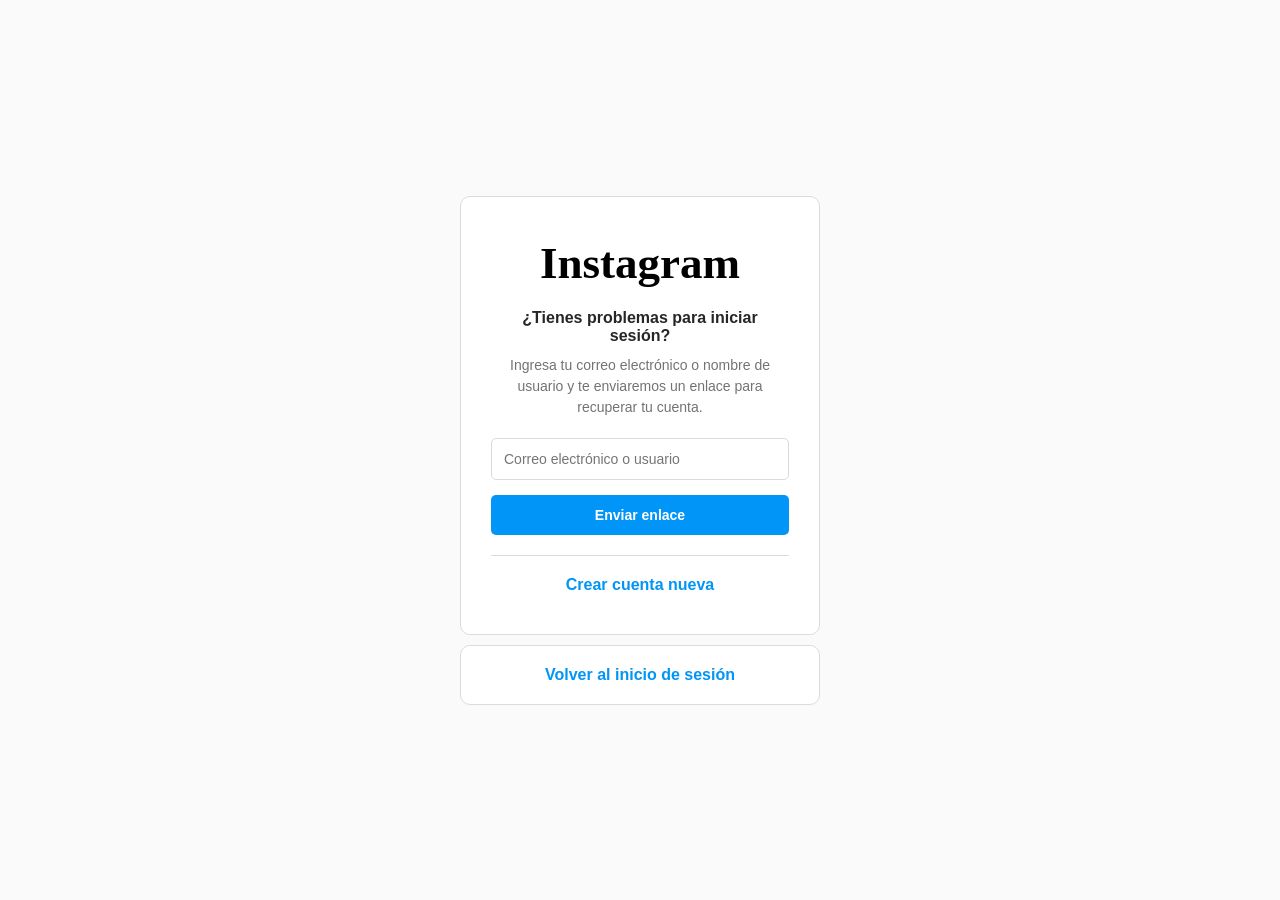
<file: Instagram/html/olvidaste.contraseña.html>
<!DOCTYPE html>
<html lang="es">
<head>
    <meta charset="UTF-8">
    <meta name="viewport" content="width=device-width, initial-scale=1.0">
    <title>Recuperar contraseña</title>
    <link rel="stylesheet" href="../css/contraseña.css">
</head>
<body>

    <div class="container">

        <div class="card">


            <h1 class="logo">Instagram</h1>

            <h2>¿Tienes problemas para iniciar sesión?</h2>

            <p>
                Ingresa tu correo electrónico o nombre de usuario y te enviaremos un enlace para recuperar tu cuenta.
            </p>

            <form>
                <input
                    type="text"
                    placeholder="Correo electrónico o usuario"
                    required
                >

                <button type="submit">
                    Enviar enlace
                </button>
            </form>

            <hr>

            <a href="register.html" class="register-link">
                Crear cuenta nueva
            </a>

        </div>

        <div class="back-login">
            <a href="index.html">
                Volver al inicio de sesión
            </a>
        </div>

    </div>

</body>
</html>
</file>
<file: Instagram/css/contraseña.css>
/* Reinicio */
*{
    margin: 0;
    padding: 0;
    box-sizing: border-box;
}

/* Página */
body{
    font-family: Arial, sans-serif;
    background-color: #fafafa;
    display: flex;
    justify-content: center;
    align-items: center;
    min-height: 100vh;
}

/* Contenedor */
.container{
    width: 100%;
    max-width: 400px;
    padding: 20px;
}

/* Tarjeta principal */
.card{
    background-color: white;
    border: 1px solid #dbdbdb;
    padding: 40px 30px;
    text-align: center;
    border-radius: 10px;
}

/* Icono */
.icon{
    font-size: 50px;
    margin-bottom: 15px;
}

/* Logo */
.logo{
    font-size: 45px;
    margin-bottom: 20px;
    font-family: 'Grand Hotel', cursive;
}

/* Título */
.card h2{
    font-size: 16px;
    margin-bottom: 10px;
    color: #262626;
}

/* Texto */
.card p{
    color: #737373;
    font-size: 14px;
    margin-bottom: 20px;
    line-height: 1.5;
}

/* Input */
input{
    width: 100%;
    padding: 12px;
    margin-bottom: 15px;
    border: 1px solid #dbdbdb;
    border-radius: 5px;
    font-size: 14px;
}

/* Botón */
button{
    width: 100%;
    padding: 12px;
    background-color: #0095f6;
    color: white;
    border: none;
    border-radius: 5px;
    cursor: pointer;
    font-size: 14px;
    font-weight: bold;
}

button:hover{
    background-color: #0077cc;
}

/* Línea */
hr{
    margin: 20px 0;
    border: none;
    border-top: 1px solid #dbdbdb;
}

/* Enlaces */
.register-link,
.back-login a{
    text-decoration: none;
    color: #0095f6;
    font-weight: bold;
}

/* Caja inferior */
.back-login{
    margin-top: 10px;
    background-color: white;
    border: 1px solid #dbdbdb;
    padding: 20px;
    text-align: center;
    border-radius: 10px;
}

/* Responsive */
@media(max-width: 480px){

    .container{
        padding: 10px;
    }

    .card{
        padding: 30px 20px;
    }

    .logo{
        font-size: 40px;
    }
}
</file>
